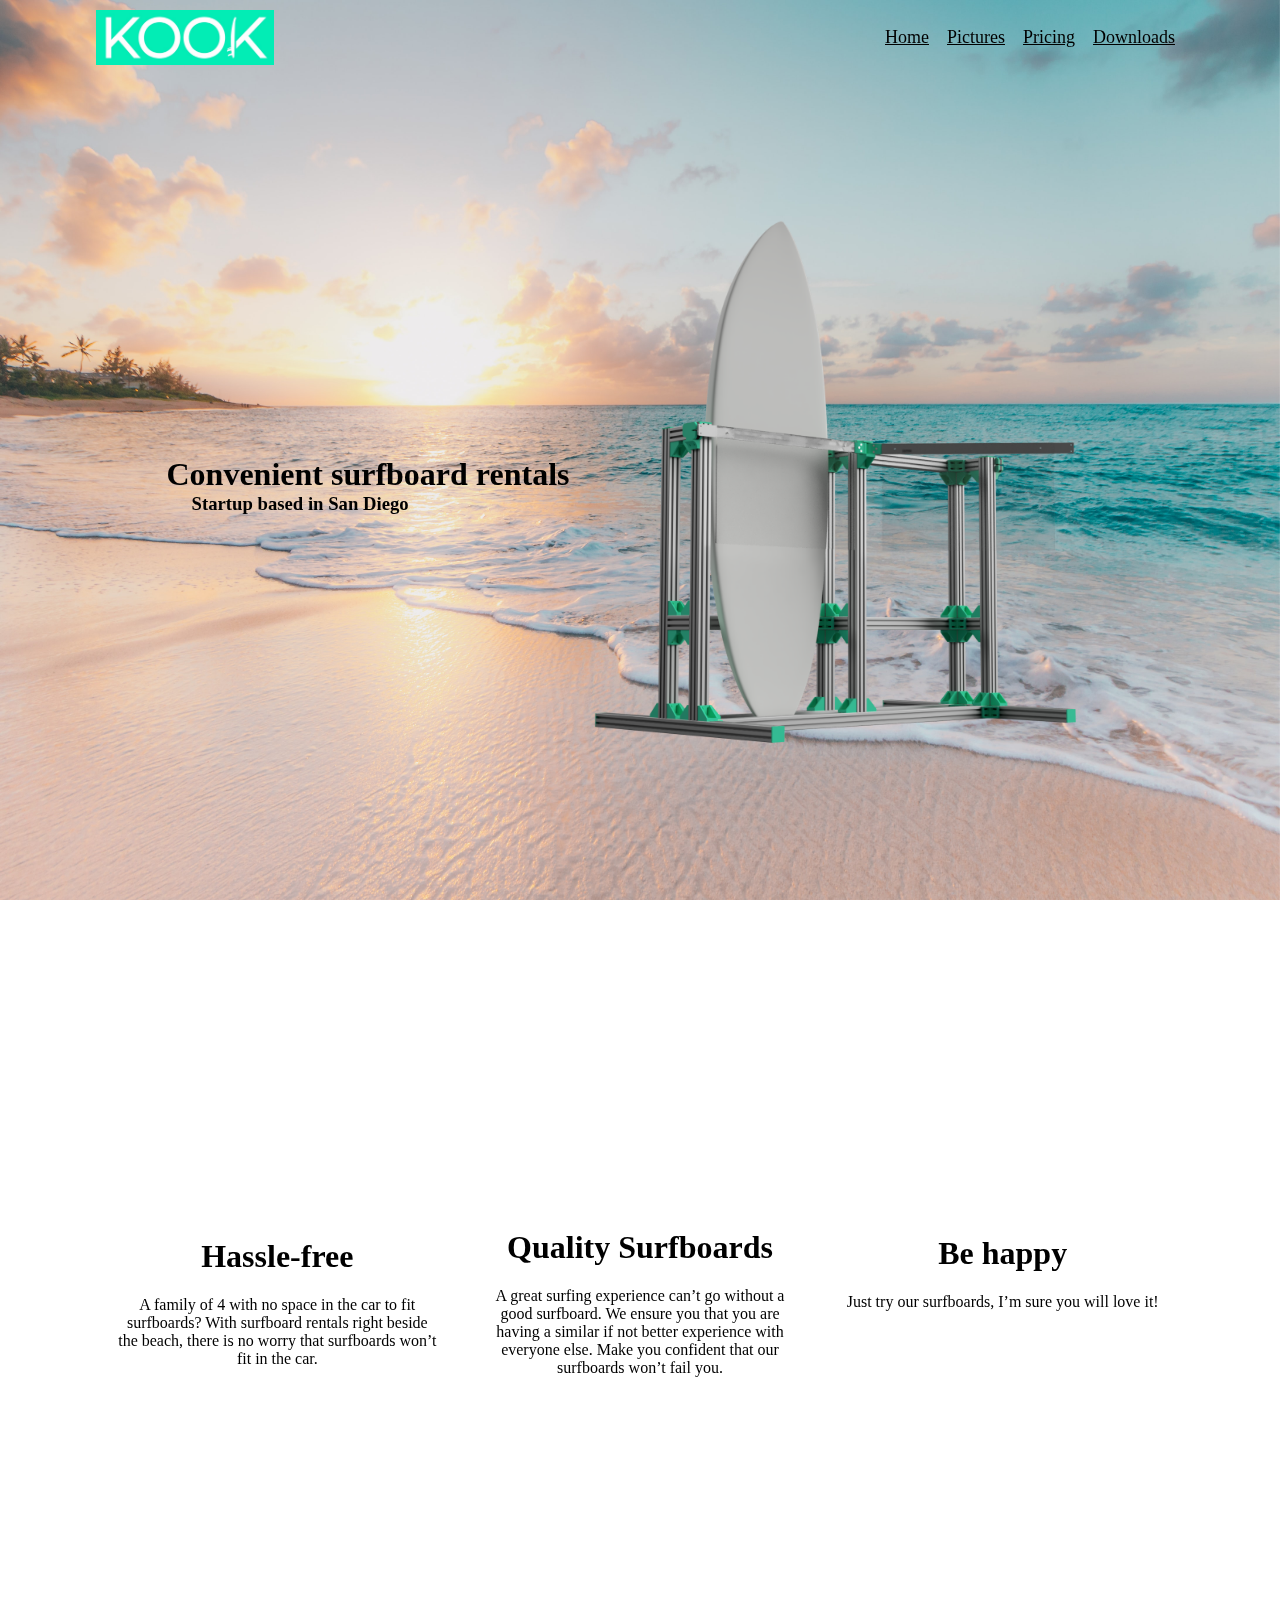
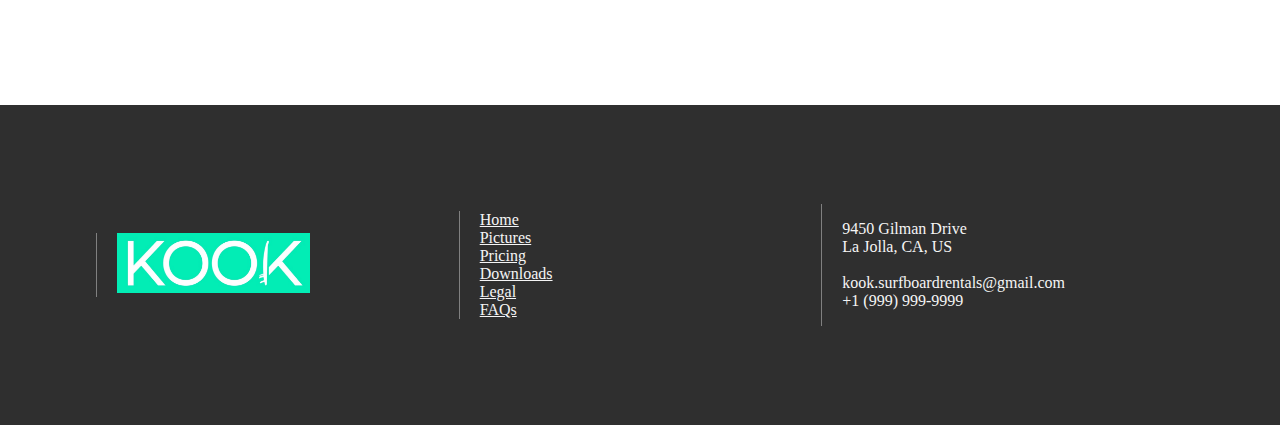
<file: index.html>
<!DOCTYPE html>
<html>
<head>
    <meta charset="utf-8">
    <meta name="viewport" content="width=device-width, initial-scale=1">
  
    <title></title>
    <meta name="description" content="Kook-Surf">
    <meta name="author" content="Kook-Surf">
  
    <meta property="og:title" content="">
    <meta property="og:type" content="website">
    <meta property="og:description" content="">
  
    <link rel="stylesheet" href="css/kook.css">
    <link rel="stylesheet" href="css/index.css">
</head>
<body style="margin: 0px;">
    <div class="header-wrapper" style="position: relative; z-index: 1;">
            <div class="header-container">
            <img src="./src/kook_text.jpg"/>
            <div style="flex-grow: 2;"></div>
            <a href="./index.html">Home</a>
            <a href="./pictures.html">Pictures</a>
            <a href="./pricing.html">Pricing</a>
            <a href="./downloads.html">Downloads</a>
        </div>
    </div>

    <div class="index-wrapper" style="position: relative; z-index: 1;">
        <div class="index-body-1">
            <div class="index-title-div">
                <h1>Convenient surfboard rentals</h1>
                <h3 style="padding-left: 25px;">Startup based in San Diego</h3>
            </div>
            <img src="./src/kook_station_render.png" />
        </div>
        
        <div class="index-body-1" style="height: 90vh;">
            <div class="index-point-div">
                <h1>Hassle-free</h1>
                <p>A family of 4 with no space in the car to fit surfboards? With surfboard rentals right beside the beach, there is no worry that surfboards won’t fit in the car.</p>
            </div>
            <div class="index-point-div">
                <h1>Quality Surfboards</h1>
                <p>A great surfing experience can’t go without a good surfboard. We ensure you that you are having a similar if not better experience with everyone else. Make you confident that our surfboards won’t fail you.</p>
            </div>
            <div class="index-point-div" style="padding-bottom: 60px;">
                <h1>Be happy</h1>
                <p>Just try our surfboards, I’m sure you will love it!</p>
            </div>
        </div>
    </div>

    <div class="footer">
        <div class="footer-wrapper">
        <div class="footer-container">
            <div class="footer-column-div">
                <img src="./src/kook_text.jpg"/>
            </div>
            <div class="footer-column-div">
                <a href="./index.html">Home</a>
                <a href="./pictures.html">Pictures</a>
                <a href="./pricing.html">Pricing</a>
                <a href="./downloads.html">Downloads</a>
                <a href="">Legal</a>
                <a href="">FAQs</a>
            </div>
            <div class="footer-column-div">
                <p>
                    9450 Gilman Drive<br/>
                    La Jolla, CA, US<br/>
                    <br/>
                    kook.surfboardrentals@gmail.com<br/>
                    +1 (999) 999-9999<br/>
                </p>
            </div>
            
        </div>
        </div>
    </div>
    <div style="position: fixed; background: url(./src/beach-background.jpg); background-size: cover; width: 100vw; height: 100vh; z-index: 0; top: 0; left: 0;"></div>
</body>
</html>
</file>
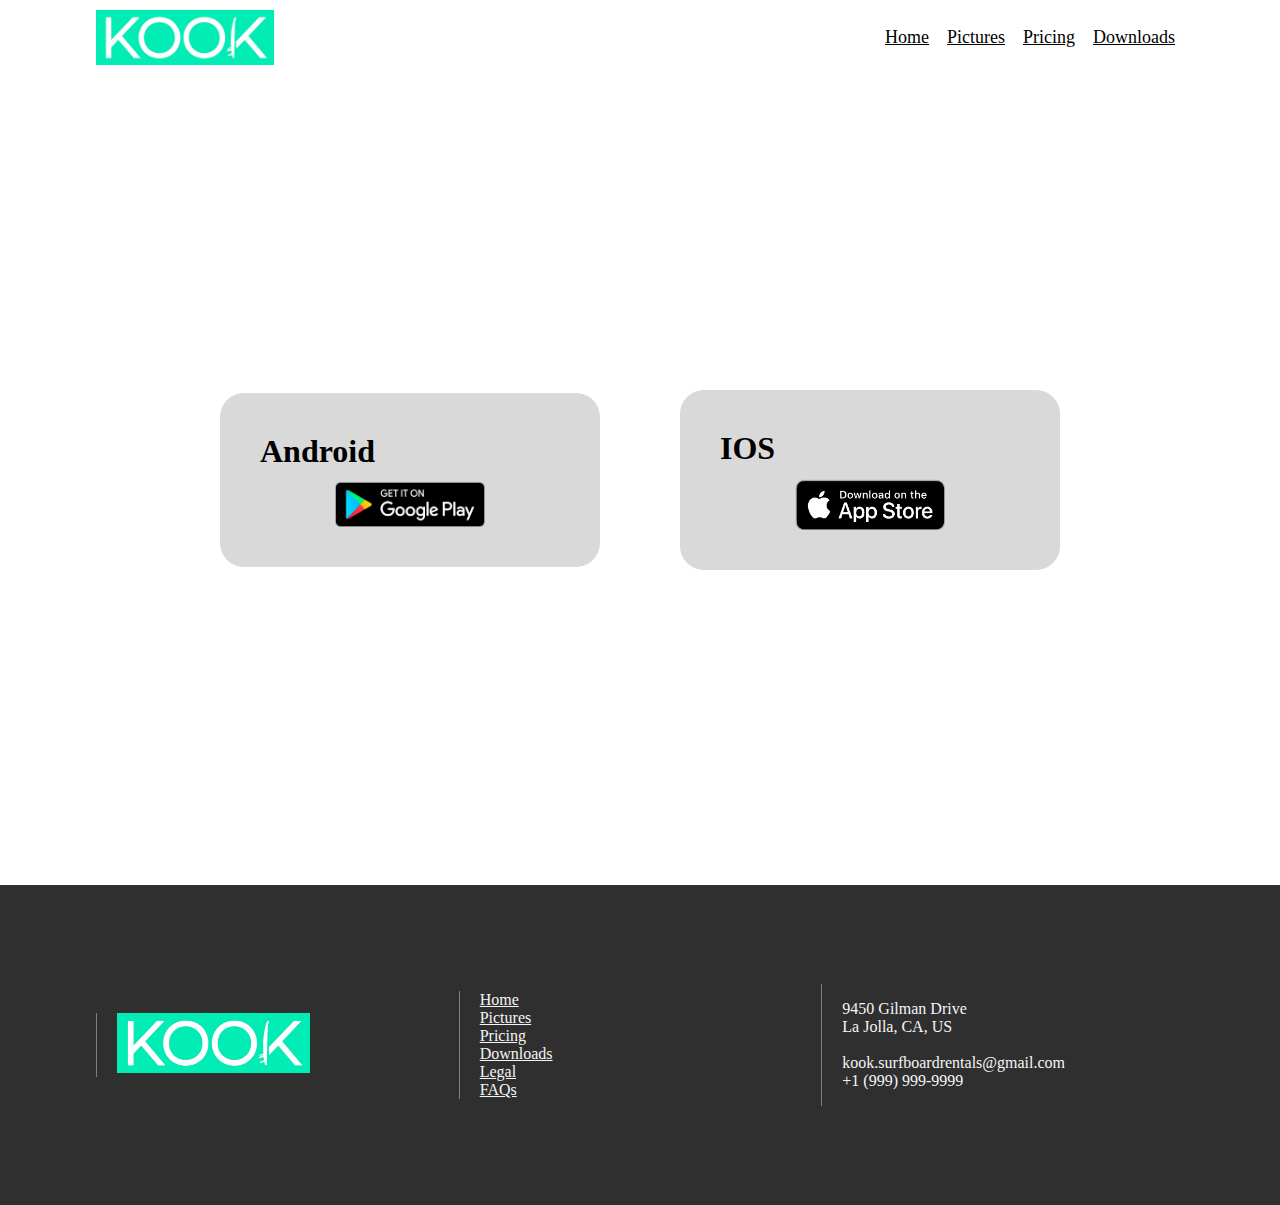
<file: downloads.html>
<!DOCTYPE html>
<html>
<head>
    <meta charset="utf-8">
    <meta name="viewport" content="width=device-width, initial-scale=1">
  
    <title></title>
    <meta name="description" content="Kook-Surf">
    <meta name="author" content="Kook-Surf">
  
    <meta property="og:title" content="">
    <meta property="og:type" content="website">
    <meta property="og:description" content="">
  
    <link rel="stylesheet" href="css/kook.css">
    <link rel="stylesheet" href="css/index.css">
    <link rel="stylesheet" href="css/downloads.css">
</head>
<body style="margin: 0px;">
    <div class="header-wrapper">
    <div class="header-container">
        <img src="./src/kook_text.jpg"/>
        <div style="flex-grow: 2;"></div>
        <a href="./index.html">Home</a>
        <a href="./pictures.html">Pictures</a>
        <a href="./pricing.html">Pricing</a>
        <a href="./downloads.html">Downloads</a>
    </div>
    </div>


    <div class="index-wrapper" style="position: relative; z-index: 1;">
        <div class="index-body-1" style="height: 90vh;">
            <div class="download-card-div">
                <h1>Android</h1>
                <img src="./src/google-play-store-badge.png">
            </div>
            <div class="download-card-div">
                <h1>IOS</h1>
                <img src="./src/app-store-badge.png">
            </div>
        </div>
    </div>


    
    <div class="footer">
        <div class="footer-wrapper">
        <div class="footer-container">
            <div class="footer-column-div">
                <img src="./src/kook_text.jpg"/>
            </div>
            <div class="footer-column-div">
                <a href="./index.html">Home</a>
                <a href="./pictures.html">Pictures</a>
                <a href="./pricing.html">Pricing</a>
                <a href="./downloads.html">Downloads</a>
                <a href="">Legal</a>
                <a href="">FAQs</a>
            </div>
            <div class="footer-column-div">
                <p>
                    9450 Gilman Drive<br/>
                    La Jolla, CA, US<br/>
                    <br/>
                    kook.surfboardrentals@gmail.com<br/>
                    +1 (999) 999-9999<br/>
                </p>
            </div>
            
        </div>
        </div>
    </div>
</body>
</html>
</file>
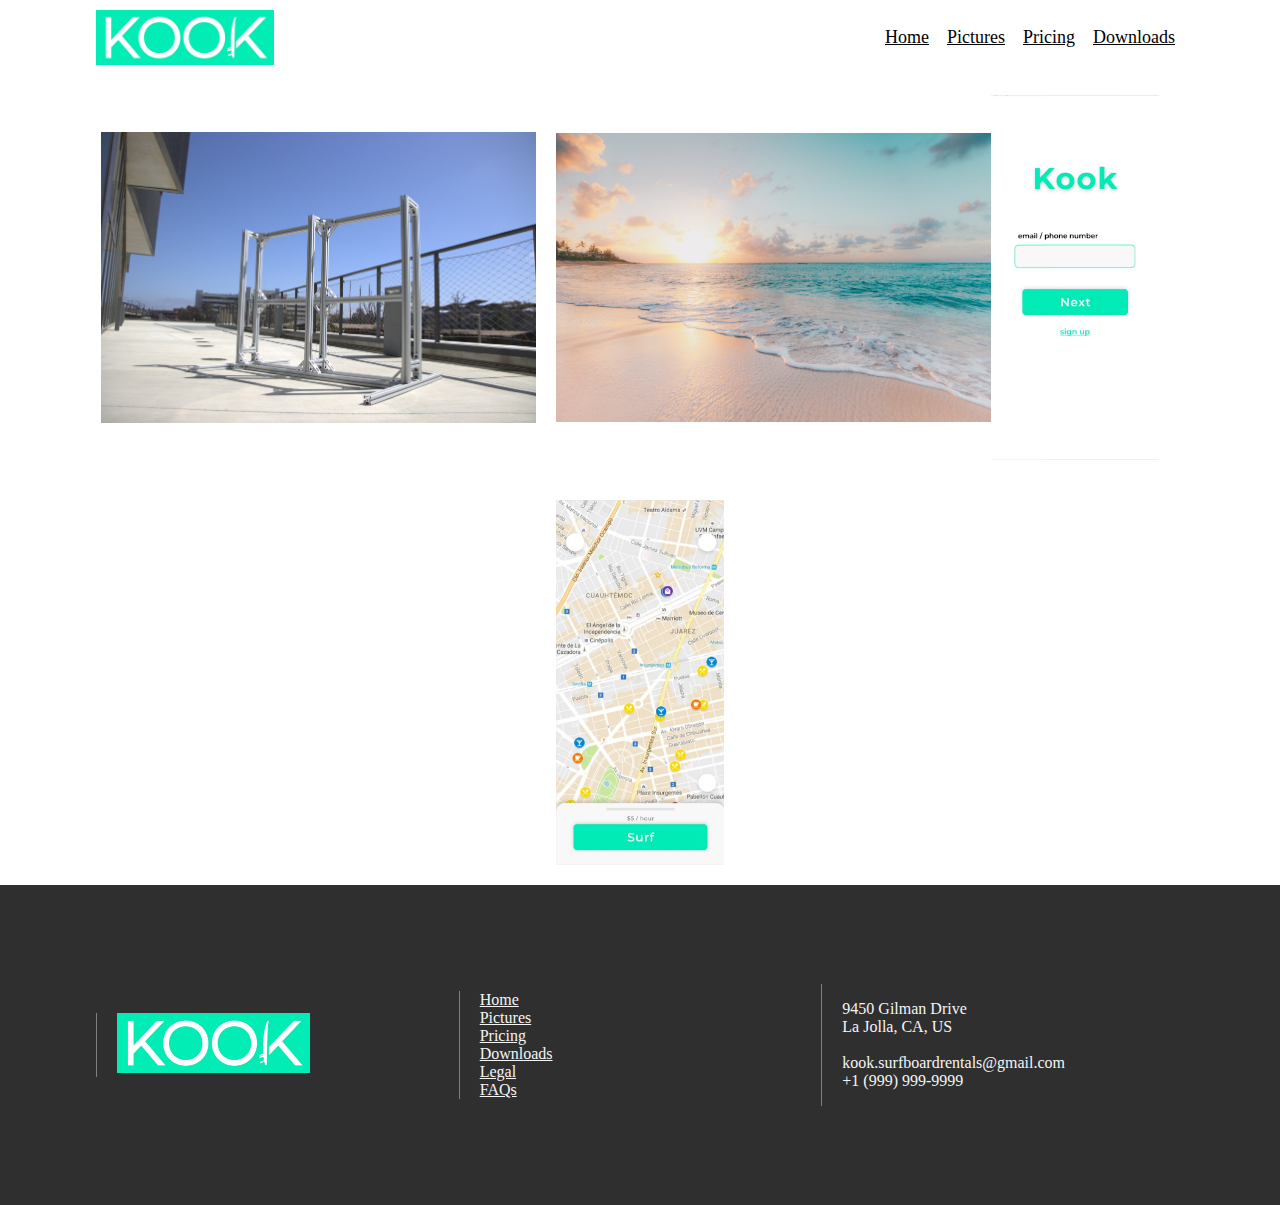
<file: pictures.html>
<!DOCTYPE html>
<html>
<head>
    <meta charset="utf-8">
    <meta name="viewport" content="width=device-width, initial-scale=1">
  
    <title></title>
    <meta name="description" content="Kook-Surf">
    <meta name="author" content="Kook-Surf">
  
    <meta property="og:title" content="">
    <meta property="og:type" content="website">
    <meta property="og:description" content="">
  
    <link rel="stylesheet" href="css/kook.css">
    <link rel="stylesheet" href="css/index.css">
</head>
<body style="margin: 0px;">
    <div class="header-wrapper">
    <div class="header-container">
        <img src="./src/kook_text.jpg"/>
        <div style="flex-grow: 2;"></div>
        <a href="./index.html">Home</a>
        <a href="./pictures.html">Pictures</a>
        <a href="./pricing.html">Pricing</a>
        <a href="./downloads.html">Downloads</a>
    </div>
    </div>

    
    <div class="index-wrapper" style="position: relative; z-index: 1;">
        <div class="index-body-1" style="height: 90vh; flex-wrap: wrap;">
            <img style="width: 40%; margin-right: 20px" src="./src/kook_station.png">
            <img style="width: 40%;" src="./src/beach-background.jpg"><br/>
            <img style="height: 45%; width: auto; margin-right: 20px;" src="./src/app-login-page.jpg">
            <img style="height: 45%; width: auto;" src="./src/app-main-page.jpg">
        </div>
    </div>

    
    <div class="footer">
        <div class="footer-wrapper">
        <div class="footer-container">
            <div class="footer-column-div">
                <img src="./src/kook_text.jpg"/>
            </div>
            <div class="footer-column-div">
                <a href="./index.html">Home</a>
                <a href="./pictures.html">Pictures</a>
                <a href="./pricing.html">Pricing</a>
                <a href="./downloads.html">Downloads</a>
                <a href="">Legal</a>
                <a href="">FAQs</a>
            </div>
            <div class="footer-column-div">
                <p>
                    9450 Gilman Drive<br/>
                    La Jolla, CA, US<br/>
                    <br/>
                    kook.surfboardrentals@gmail.com<br/>
                    +1 (999) 999-9999<br/>
                </p>
            </div>
            
        </div>
        </div>
    </div>
</body>
</html>
</file>
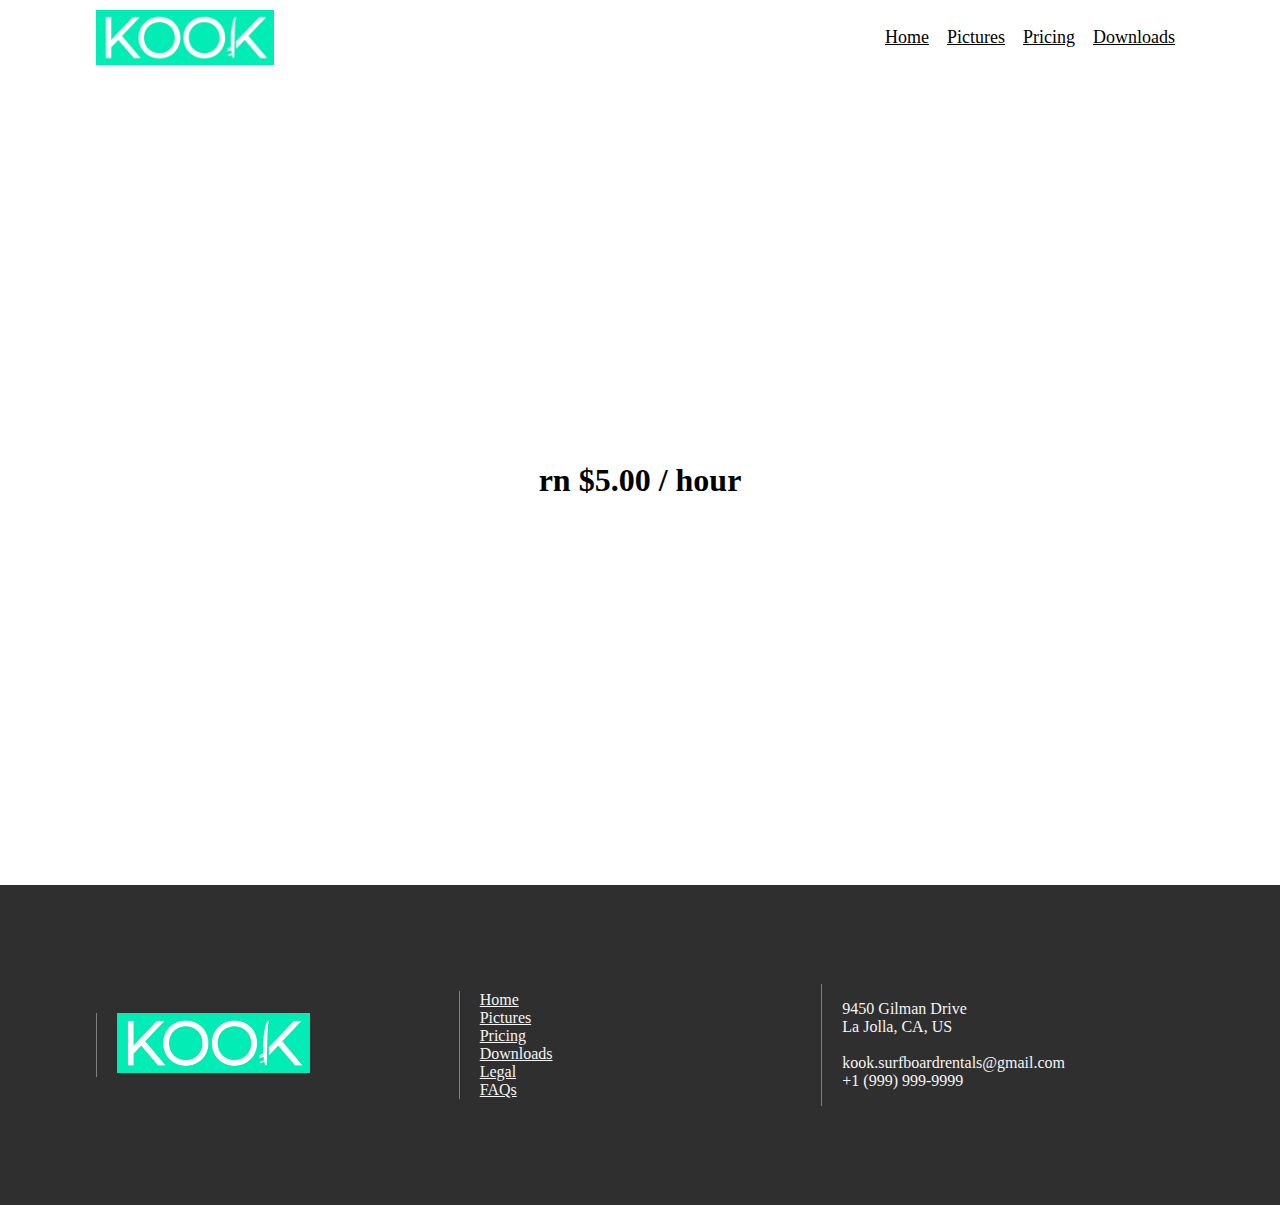
<file: pricing.html>
<!DOCTYPE html>
<html>
<head>
    <meta charset="utf-8">
    <meta name="viewport" content="width=device-width, initial-scale=1">
  
    <title></title>
    <meta name="description" content="Kook-Surf">
    <meta name="author" content="Kook-Surf">
  
    <meta property="og:title" content="">
    <meta property="og:type" content="website">
    <meta property="og:description" content="">
  
    <link rel="stylesheet" href="css/kook.css">
    <link rel="stylesheet" href="css/index.css">
</head>
<body style="margin: 0px;">
    <div class="header-wrapper">
    <div class="header-container">
        <img src="./src/kook_text.jpg"/>
        <div style="flex-grow: 2;"></div>
        <a href="./index.html">Home</a>
        <a href="./pictures.html">Pictures</a>
        <a href="./pricing.html">Pricing</a>
        <a href="./downloads.html">Downloads</a>
    </div>
    </div>


    <div class="index-wrapper" style="position: relative; z-index: 1;">
        <div class="index-body-1" style="height: 90vh;">
            <h1>rn   $5.00 / hour</h1>
        </div>
    </div>


    
    <div class="footer">
        <div class="footer-wrapper">
        <div class="footer-container">
            <div class="footer-column-div">
                <img src="./src/kook_text.jpg"/>
            </div>
            <div class="footer-column-div">
                <a href="./index.html">Home</a>
                <a href="./pictures.html">Pictures</a>
                <a href="./pricing.html">Pricing</a>
                <a href="./downloads.html">Downloads</a>
                <a href="">Legal</a>
                <a href="">FAQs</a>
            </div>
            <div class="footer-column-div">
                <p>
                    9450 Gilman Drive<br/>
                    La Jolla, CA, US<br/>
                    <br/>
                    kook.surfboardrentals@gmail.com<br/>
                    +1 (999) 999-9999<br/>
                </p>
            </div>
            
        </div>
        </div>
    </div>
</body>
</html>
</file>
<file: css/kook.css>
.header-wrapper, .footer-wrapper {
    width: 85%;
    max-width: 1200px;
    margin: auto;
}

.header-container {
    display: flex;
    flex-direction: row;
    height: 55px;
    align-items: center;
    padding-top: 10px;
    padding-bottom: 10px;
}

.header-container img {
    height: 100%;
}

.header-container a {
    font-size: 18px;
    padding: 9px;
}

.footer-wrapper {
    height: 100%;
}

.header-wrapper a {
    color: black;
    font-weight: 500;
}

.footer-container {
    display: flex;
    flex-direction: row;
    justify-content: center;
    align-items: center;
    height: 100%;
}

.footer-column-div {
    width: 33%;
    padding-left: 20px;
    padding-right: 20px;
    border-left: 1px solid grey;
}

.footer-column-div img {
    width: 60%;
}

.footer-column-div a {
    display: block;
    color: whitesmoke;
}

.footer-column-div p {
    color: whitesmoke;

}


.footer {
    width: 100%;
    height: 320px;
    background-color: rgb(47, 47, 47);
    position: relative;
    z-index: 1;
}
</file>
<file: css/index.css>
.index-body-1 {
    display: flex;
    flex-direction: row;
    justify-content: center;
    align-items: center;
    height: calc(100vh - 80px);
}

.index-title-div {
    display: flex;
    flex-direction: column;
}

.index-title-div h1, .index-title-div h3 {
    margin: 0px;
}

.index-body-1 img {
    width: 50%;
}

.index-wrapper{
    width: 85%;
    max-width: 1200px;
    margin: auto;
}

.index-point-div {
    width: 33%;
    padding-left: 20px;
    padding-right: 20px;
}

.index-point-div h1, .index-point-div p{
    text-align: center;
}
</file>
<file: css/downloads.css>
.download-card-div {
    width: 300px;
    padding-left: 20px;
    padding-right: 20px;
    background-color: #D9D9D9;
    margin: 40px;
    border-radius: 24px;
    padding: 40px;
    display: flex;
    flex-direction: column;
    justify-content: center;
}

.download-card-div h1 {
    margin: 0px;
    padding-bottom: 12px;
}

.download-card-div img {
    align-self: center;
}
</file>
